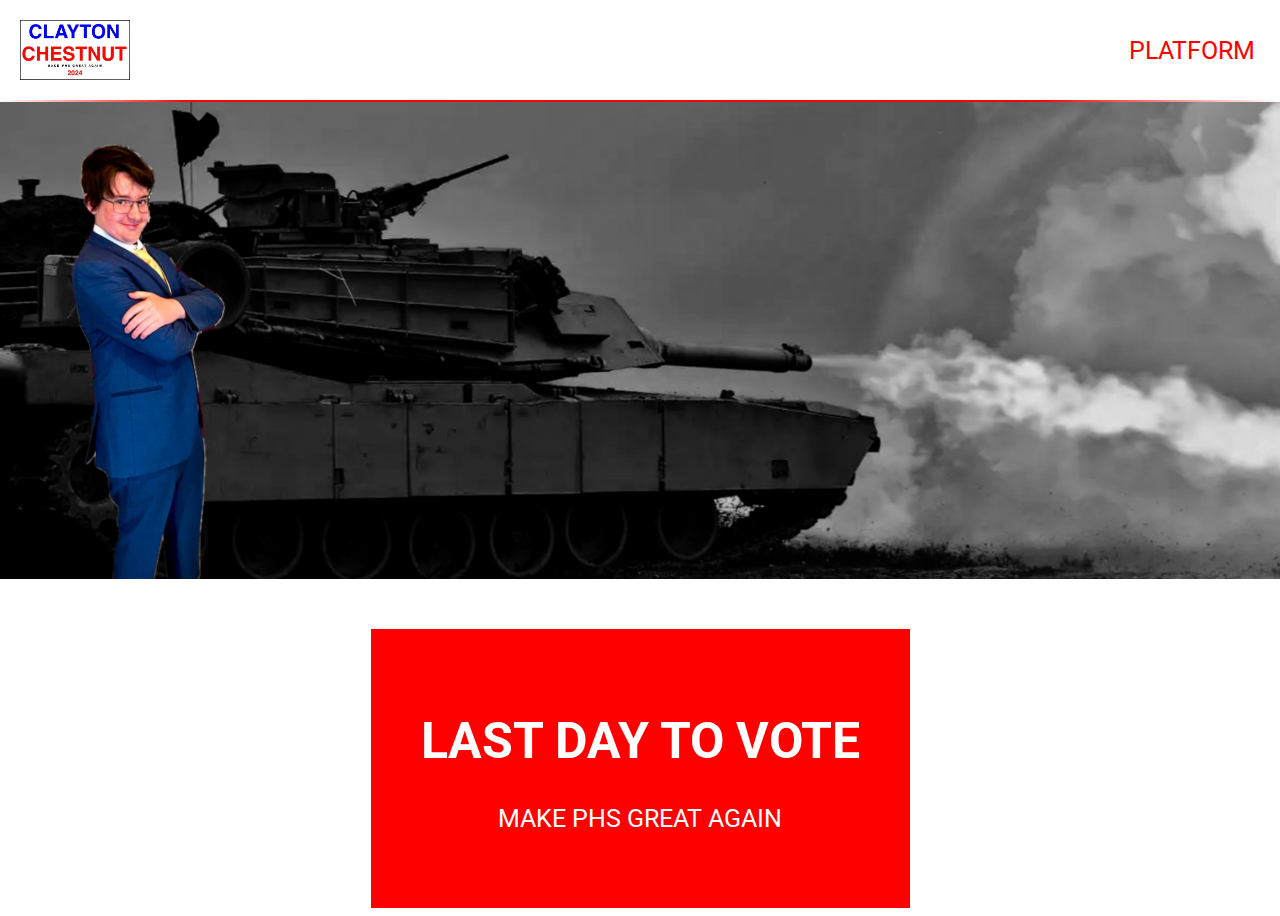
<file: index.html>
<!DOCTYPE html>
<html lang="en">
<head>
    <link rel="preconnect" href="https://fonts.googleapis.com">
    <link rel="preconnect" href="https://fonts.gstatic.com" crossorigin>
    <link href="https://fonts.googleapis.com/css2?family=Roboto:wght@500&display=swap" rel="stylesheet">
    <link rel="stylesheet" href="govern.css">
    <div class="header">
        <img class="image-header" src="IMG_0075.jpg" onclick = "window.location.href='index.html';">
        <div class="platform_link" onclick = "window.location.href='govt.html';">PLATFORM</div>
    </div>
    <div class="seperator"></div>
</head>
<body>
    <div class="allbody">
        <div class="home_image_box">
            <img class="image" src="IMG_0079.jpg">
        </div>
        <div class="home_box">
            <h1>LAST DAY TO VOTE</h1>
            <p>MAKE PHS GREAT AGAIN</p>
        </div>
    </div>
    <script>
    </script>
</body>
</html>
</file>
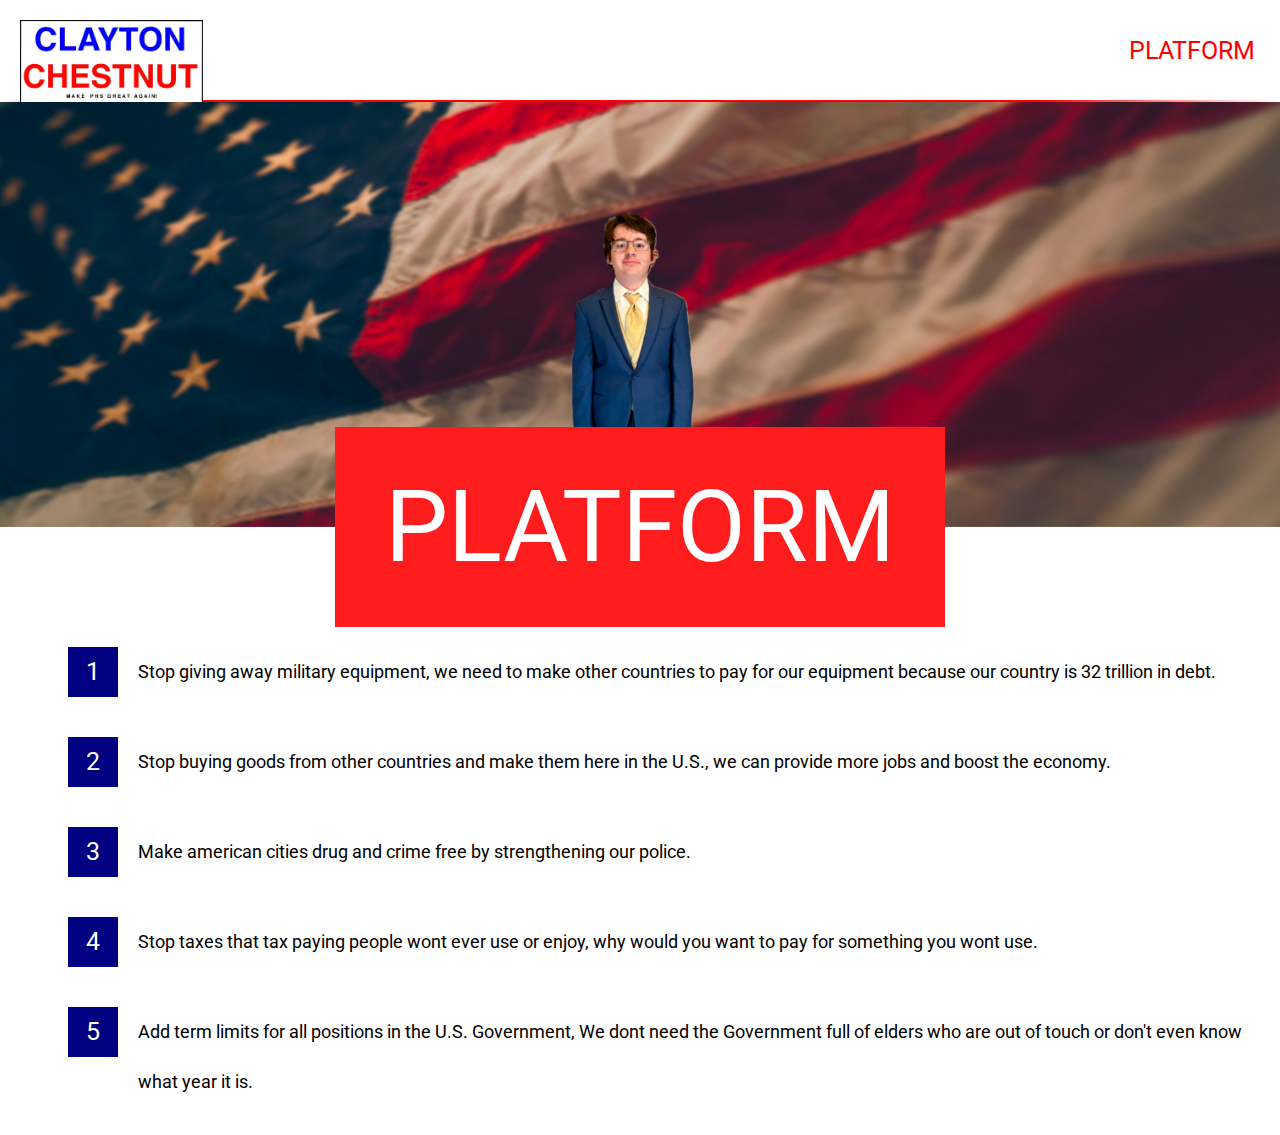
<file: govern.html>
<!DOCTYPE html>
<html lang="en">
<head>
    <link rel="preconnect" href="https://fonts.googleapis.com">
    <link rel="preconnect" href="https://fonts.gstatic.com" crossorigin>
    <link href="https://fonts.googleapis.com/css2?family=Roboto:wght@500&display=swap" rel="stylesheet">
    <link rel="stylesheet" href="govern.css">
    <div class="header">
        <a href="index.html">
            <img class="image-header" src="IMG_0075.jpg">
        </a>
        <div class="platform_link" onclick = "window.location.href='govt.html';">PLATFORM</div>
    </div>
    <div class="seperator"></div>
</head>
<body>
    <div class="allbody">
        <div class="image_box">
            <img class="image" src="IMG_0077.jpg">
        </div>
        <div class="platform_box">PLATFORM</div>
        <div class="thing">
            <div class="number_box">1</div>
            Stop giving away military equipment, we need to make other countries to pay for our equipment because our country is 32 trillion in debt.
        </div>
        <div class="thing">
            <div class="number_box">2</div>
            Stop buying goods from other countries and make them here in the U.S., we can provide more jobs and boost the economy.
        </div>
        <div class="thing">
            <div class="number_box">3</div>
            Make american cities drug and crime free by strengthening our police.
        </div>
        <div class="thing">
            <div class="number_box">4</div>
            Stop taxes that tax paying people wont ever use or enjoy, why would you want to pay for something you wont use.
        </div>
        <div class="thing">
            <div class="number_box">5</div>
            Add term limits for all positions in the U.S. Government, We dont need the Government full of elders who are out of touch or don't even know what year it is.
        </div>
    </div>
    <script>
    </script>
</body>
</html>
</file>
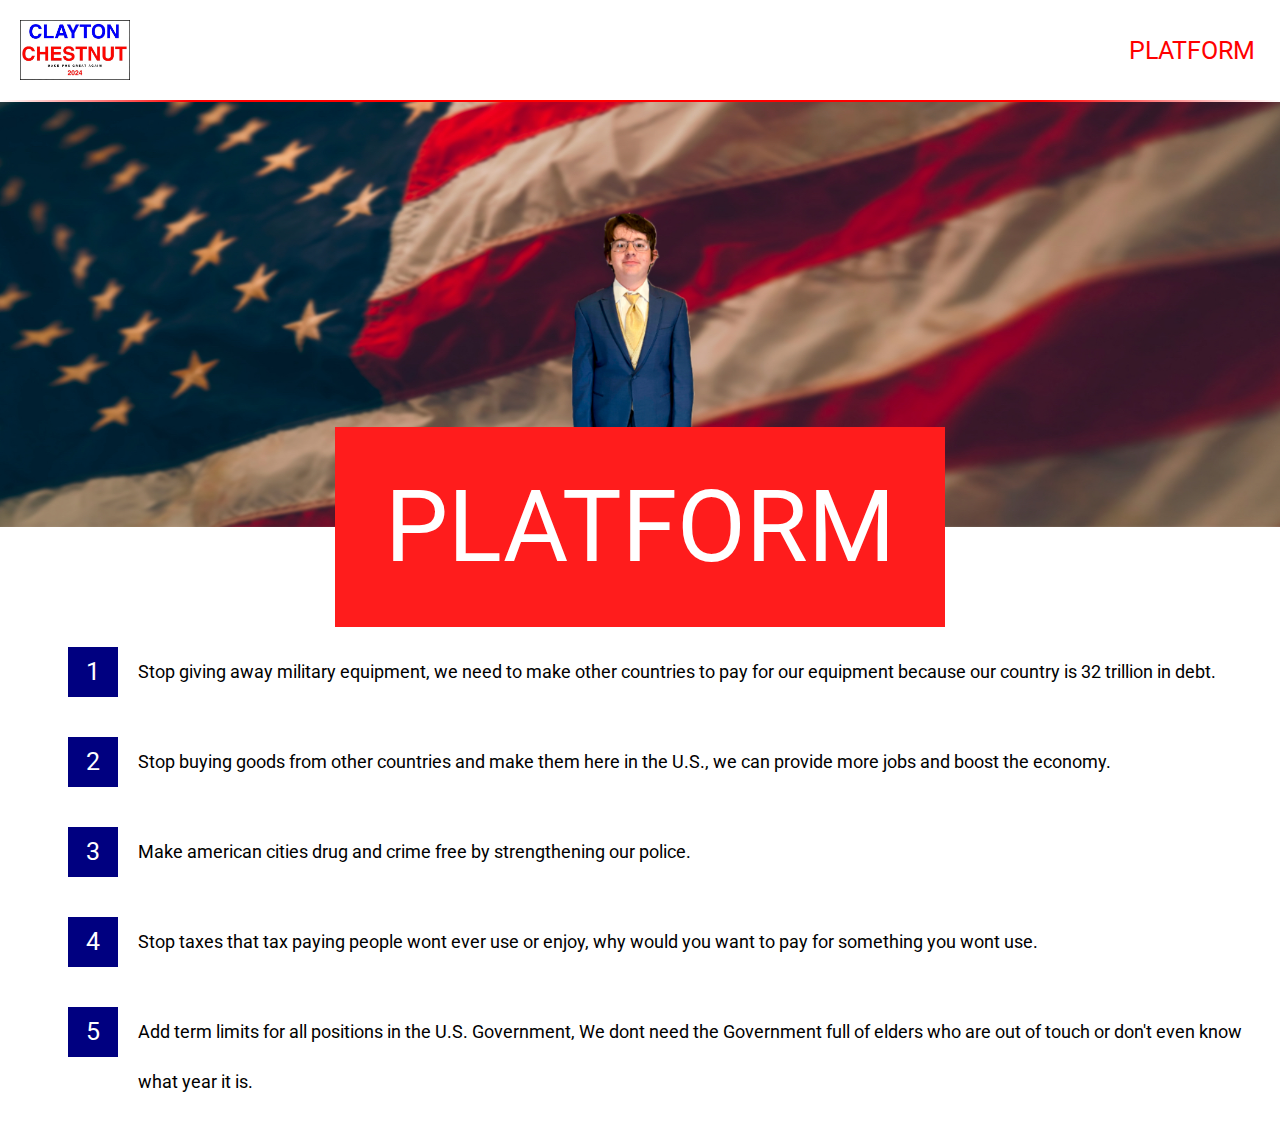
<file: govt.html>
<!DOCTYPE html>
<html lang="en">
<head>
    <link rel="preconnect" href="https://fonts.googleapis.com">
    <link rel="preconnect" href="https://fonts.gstatic.com" crossorigin>
    <link href="https://fonts.googleapis.com/css2?family=Roboto:wght@500&display=swap" rel="stylesheet">
    <link rel="stylesheet" href="govern.css">
    <div class="header">
        <img class="image-header" src="IMG_0075.jpg" onclick = "window.location.href='index.html';">
        <div class="platform_link" onclick = "window.location.href='govt.html';">PLATFORM</div>
    </div>
    <div class="seperator"></div>
</head>
<body>
    <div class="allbody">
        <div class="image_box">
            <img class="image" src="IMG_0077.jpg">
        </div>
        <div class="platform_box">PLATFORM</div>
        <div class="thing">
            <div class="number_box">1</div>
            Stop giving away military equipment, we need to make other countries to pay for our equipment because our country is 32 trillion in debt.
        </div>
        <div class="thing">
            <div class="number_box">2</div>
            Stop buying goods from other countries and make them here in the U.S., we can provide more jobs and boost the economy.
        </div>
        <div class="thing">
            <div class="number_box">3</div>
            Make american cities drug and crime free by strengthening our police.
        </div>
        <div class="thing">
            <div class="number_box">4</div>
            Stop taxes that tax paying people wont ever use or enjoy, why would you want to pay for something you wont use.
        </div>
        <div class="thing">
            <div class="number_box">5</div>
            Add term limits for all positions in the U.S. Government, We dont need the Government full of elders who are out of touch or don't even know what year it is.
        </div>
    </div>
    <script>
    </script>
</body>
</html>
</file>
<file: govern.css>
body {
    background-color: rgb(255, 255, 255);

}

.allbody {
    display: flex;
    flex-direction: column;
}

.home_allbody {
    display: flex;
    flex-direction: row;
}

.header {
    display: flex;
    flex-direction: row;
    height: 100px;
    width: 1;
    background-color: rgb(255, 255, 255);
    margin-left: -8px;
    margin-top: -8px;
    margin-right: -8px;
}

.seperator {
    display: flex;
    flex: 1;
    padding-top: 1px;
    padding-bottom: 1px;
    margin-left: -8px;
    margin-right: -8px;
    background-image: linear-gradient(135deg,rgb(255, 255, 255), rgb(255, 0, 0) 15%, rgb(255, 0, 0) 81%,rgb(255, 255, 255));
}

.platform_link  {
    margin-left: auto;
    margin-right: 25px;
    vertical-align: center;
    line-height: 101px;
    color: red;
    font-size: 25px;
    font-family: Roboto;
    user-select: none;
}

.image_box {
    margin-left: -8px;
    margin-right: -8px;
}

.image {
    display: flex;
    flex-direction: column;
    width: 100%;
    height: 100%;
}

.image-header {
    flex-direction: column;
    max-width: 100%;
    max-height: 100%;
    padding: 20px;
    text-align: center;
}

.platform_box {
    max-height: 200px;
    min-width: auto;
    margin-left: auto;
    margin-right: auto;
    padding-left: 50px;
    padding-right: 50px;
    margin-top: -100px;
    color: white;
    font-size: 100px;
    font-family: Roboto;
    text-align: center;
    vertical-align: center;
    line-height: 200px;
    background-color: rgb(255, 28, 28);
}

.number_box {
    background-color: navy;
    min-width: 50px;
    height: 50px;
    margin-left: 40px;
    text-align: center;
    vertical-align: center;
    color: white;
    font-size: 25px;
    font-family: Roboto;
    margin-right: 20px;
}

.thing {
    display: flex;
    flex-direction: row;
    vertical-align: center;
    line-height: 50px;
    font-family: Roboto;
    font-size: large;
    margin: 20px;
}

.home_image_box {
    display: flex;
    flex-direction: row;
    margin-left: -8px;
    margin-right: -8px;
}

.home_box {
    width: fit-content;
    height: fit-content;
    margin-left: auto;
    margin-right: auto;
    margin-top: 50px;
    background-color: red;
    text-align: center;
    padding: 50px;
    color: white;
    font-size: 25px;
    font-family: Roboto;

}
</file>
